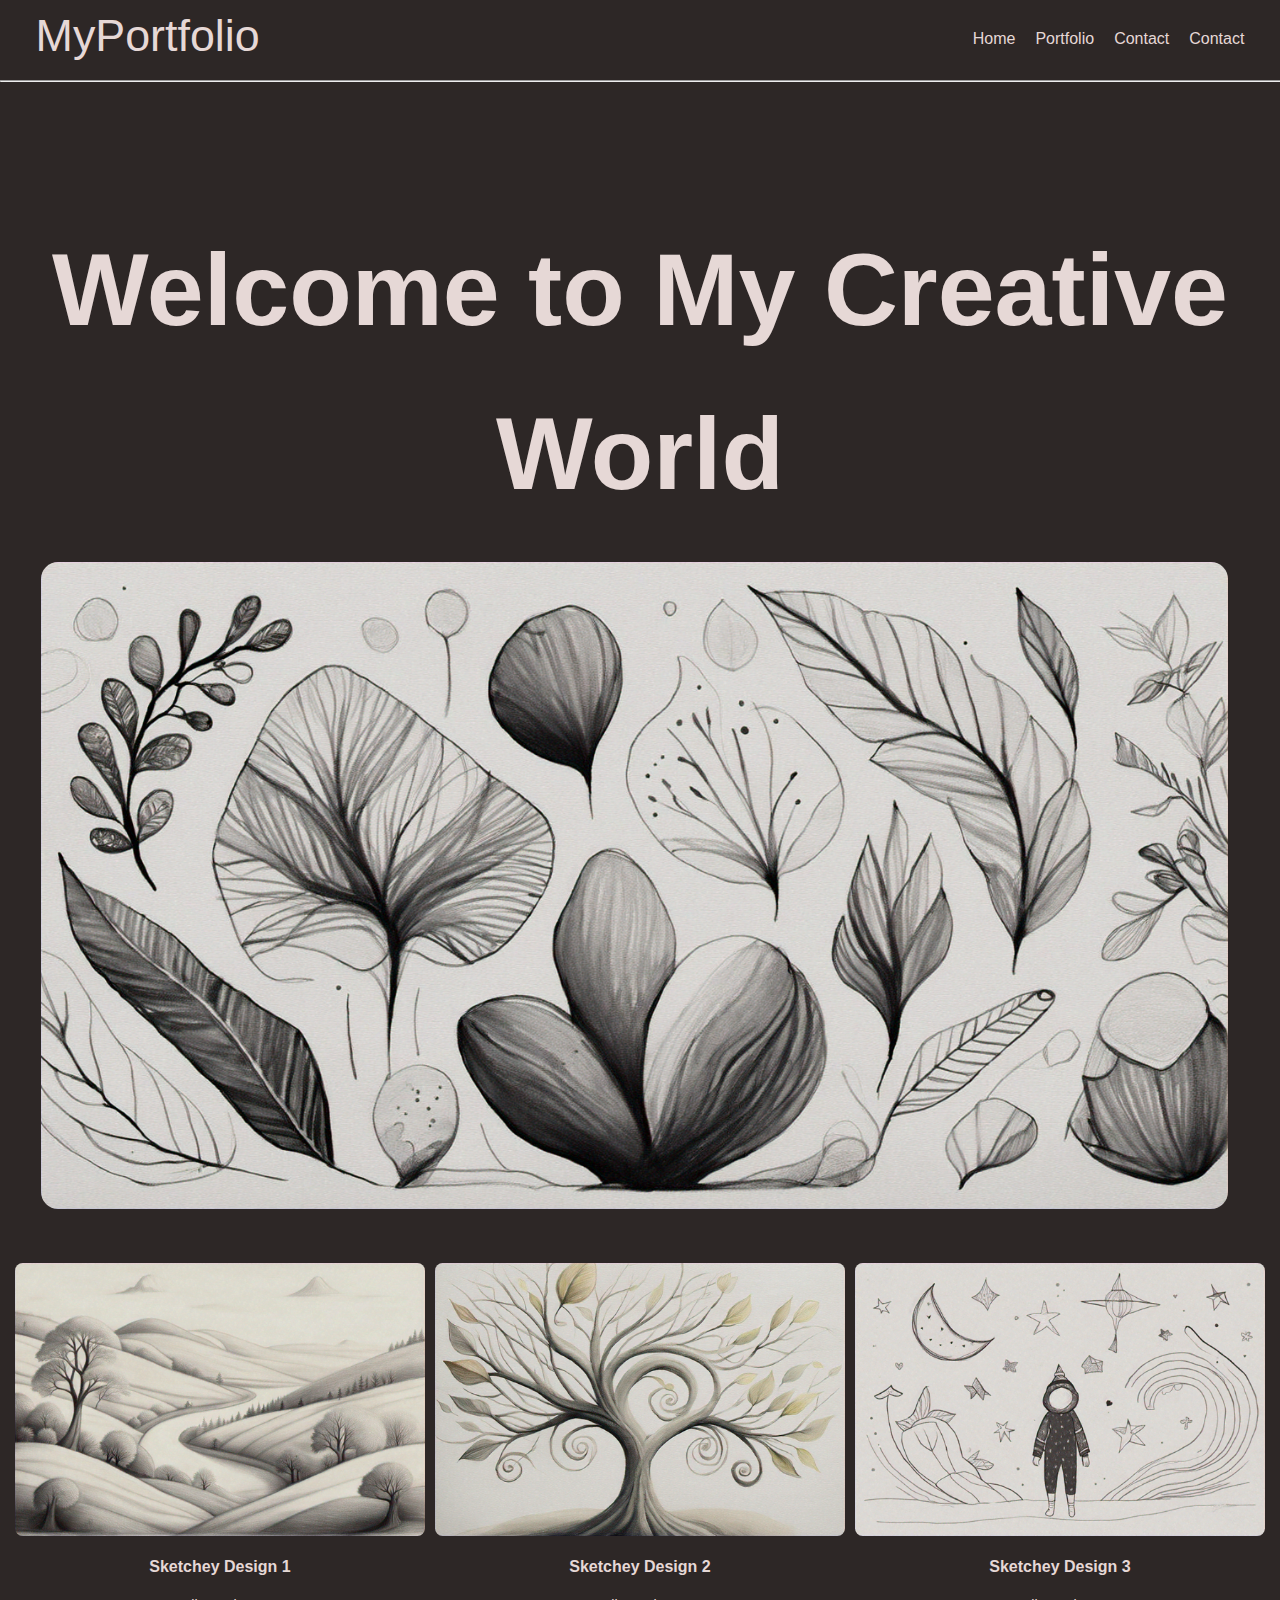
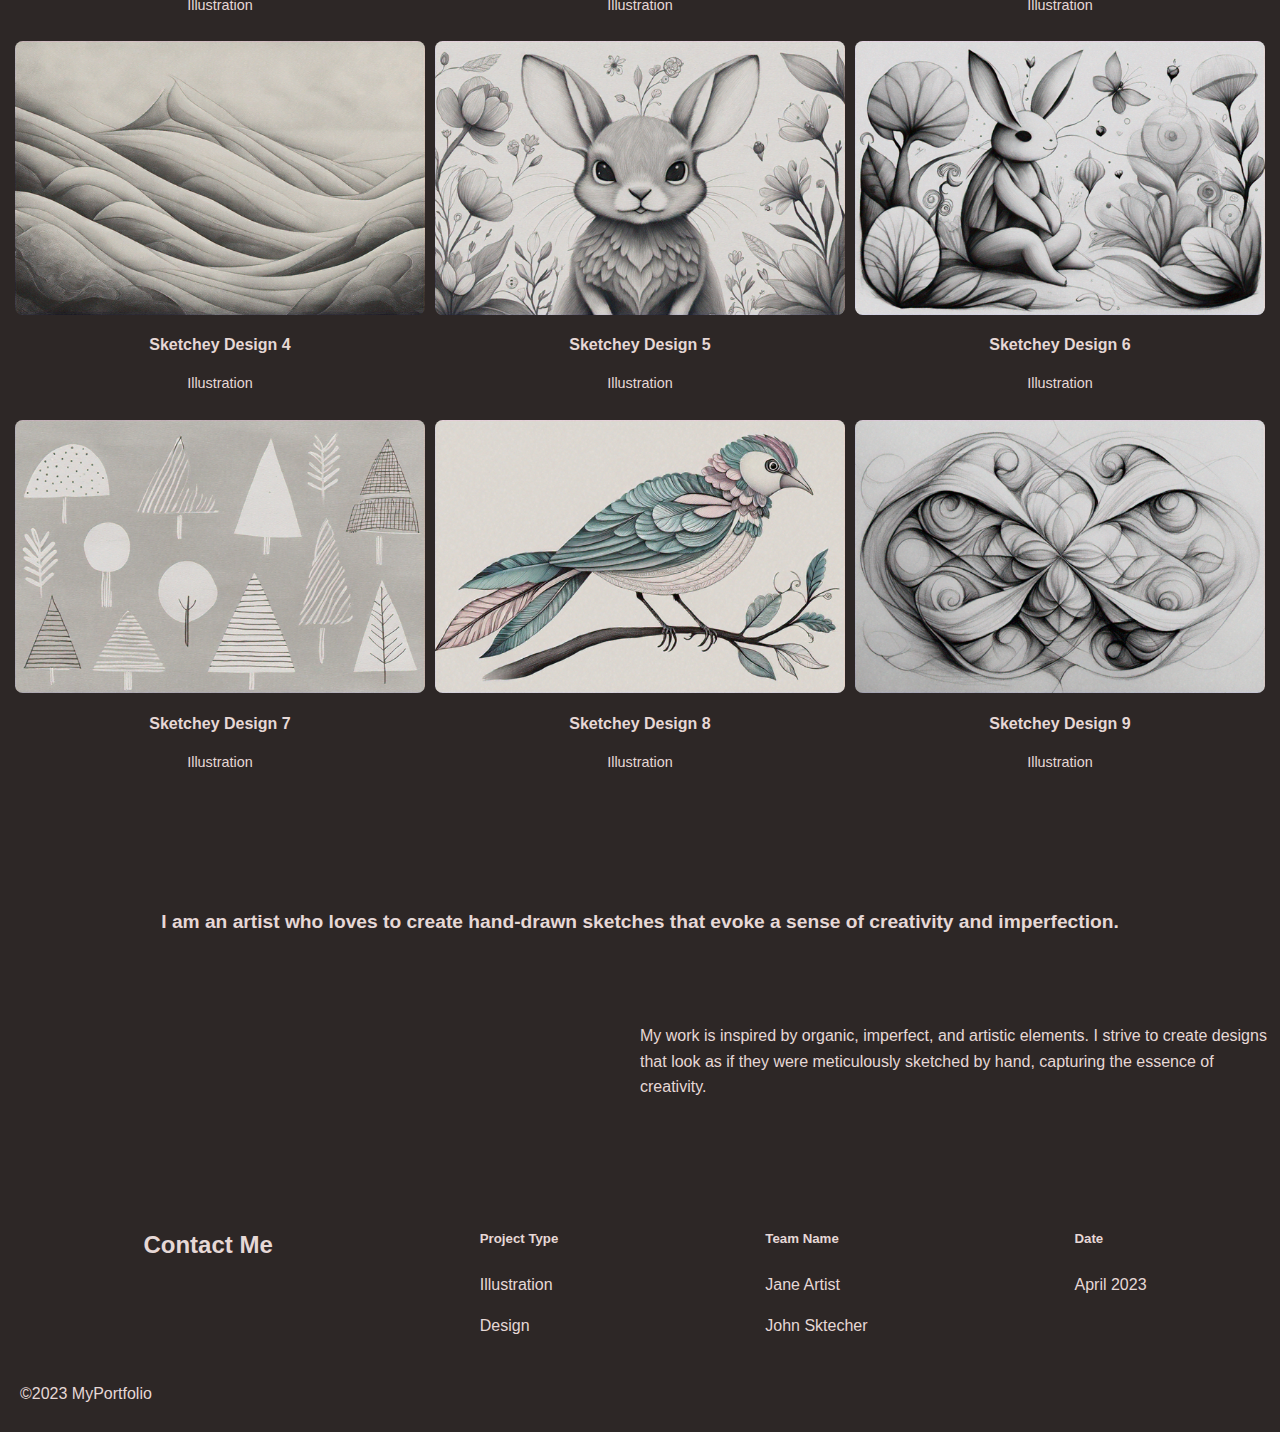
<file: index.html>
<!DOCTYPE html>
<html lang="en">
<head>
    <meta charset="UTF-8">
    <meta name="viewport" content="width=device-width, initial-scale=1.0">
    <title>My portfolio</title>
    <link rel="stylesheet" href="capstone.css">
</head>
<body>
    <header class="header">
        <div class="container">
            <nav class="nav">
                <div class="nav1">
                    <a href="#MyPortfolio">MyPortfolio</a>
                </div>
                <div class="header2">
                    <div>
                        <a href="#">Home</a>
                    </div>
                    <div>
                        <a href="#">Portfolio</a>
                
                    </div>
                    <div>
                        <a href="#">Contact</a>
                    </div>
                    <div>
                        <a href="#">Contact</a>
                    </div>
                </div>
            </div>
            </nav>
            
        </div>
    </header>
    <hr>
    <main>
        <section class="main">
            <h1>Welcome to My Creative World</h1>
            <div class="img">
                <img class="logo" src="capstone1 .png">
            </div>
            
        </section>
        <section class="portfolio">
            <div class="portfolio-grid">
                <div class="project">
                    <img src="capstone2.png" alt="Design 1">
                    <h3>Sketchey Design 1</h3>
                    <p>Illustration</p>
                </div>
                <div class="project">
                    <img src="capstone3.png" alt="Design 2">
                    <h3>Sketchey Design 2</h3>
                    <p>Illustration</p>
                </div>
                <div class="project">
                    <img src="capstone4.png" alt="Design 3">
                    <h3>Sketchey Design 3</h3>
                    <p>Illustration</p>
                </div>
                <div class="project">
                    <img src="capstone5.png" alt="Design 4">
                    <h3>Sketchey Design 4</h3>
                    <p>Illustration</p>
                </div>
                <div class="project">
                    <img src="capstone6.png" alt="Design 5">
                    <h3>Sketchey Design 5</h3>
                    <p>Illustration</p>
                </div>
                <div class="project">
                    <img src="capstone7.png" alt="Design 6">
                    <h3>Sketchey Design 6</h3>
                    <p>Illustration</p>
                </div>
                <div class="project">
                    <img src="capstone8.png" alt="Design 7">
                    <h3>Sketchey Design 7</h3>
                    <p>Illustration</p>
                </div>
                <div class="project">
                    <img src="capstone9.png" alt="Design 8">
                    <h3>Sketchey Design 8</h3>
                    <p>Illustration</p>

                </div>
                <div class="project">
                    <img src="capstone10.png" alt="Design 9">
                    <h3>Sketchey Design 9</h3>
                    <p>Illustration</p>
                </div>
                
            </div>
        </section>
        
        <section class="about">
            <div class="about1"><p>I am an artist who loves to create hand-drawn sketches that evoke a sense of creativity and imperfection.</p></div>
            <div class="about2"><p>My work is inspired by organic, imperfect, and artistic elements. I strive to create designs that look as if they were meticulously sketched by hand, capturing the essence of creativity.</p></div>
        </section>
        
        <section >
            <div class="last" >
                <h2>Contact Me</h2>
                <div class="footer1">
                    <h5>Project Type</h5>
                    <p>Illustration</p>
                    <p>Design</p>
                </div>
                <div class="footer2">
                    <h5>Team Name</h5>
                    <p>Jane Artist</p>
                    <p>John Sktecher</p>
                </div>
                <div class="footer3">
                    <h5>Date</h5>
                    <p>April 2023</p>
                </div>
            </div>
            
        </section>

        <footer class="footer">
            
            <p>&copy;2023 MyPortfolio</p>
        </footer>
    </main>
</body>
</html>
</file>
<file: capstone.css>
body{
    margin: 0;
    font-family: Arial, sans-serif;
    color:#E6D8D6;
    line-height: 1.6;
    background: #2D2726
}
.container{
    margin: 0 auto;
    padding: 0 2vw;
    background:#2D2726;
    border: 0;

}
hr{
    height: 0;
    width: 100%;
    border-width: 0.0125vw;
}
.nav{
    display: flex;
    justify-content: space-between;
}
.nav1{
    font-size: 3.5vw;
}
.header2{
    margin-top:2vw;
    display: flex;
    justify-content: space-around;
}
.img{
    width: 95%;
    height: 45vw;
    margin: 2vw;
    border-radius: 1vw;

}
.header {
    color:#E6D8D6;
    }
.logo {
        font-size: 24px;
        font-weight: bold;
        background-color:#2D2726;
    }
img{
        max-width: 100%;
        height:auto;
        border-radius: 1.33vw;
    }
nav a {
        color:#E6D8D6;
        margin: 0 10px;
        text-decoration: none;
        transition: color 0.3s ease,transform 0.3s ease;

    }

nav a:hover{
        text-decoration:underline;
        color: #F0A500;
        transform: scale(1.05);
        box-shadow: 0 2px 10px rgba(240, 165, 0, 0.4); 
    }
.main{
       text-align: center;
       padding: 50px 15px;
       background:#2D2726 ;
    }
.main h1{
        font-size: 8vw;
        margin-bottom: 20px;
    }
.portfolio{
        padding: 50px 15px;
        background: #2D2726;
        overflow-x: auto;
    }

.portfolio-grid{
        display: grid;
        gap:10px;
        grid-template-columns: repeat(3, 1fr);
        width: 100%;
        box-sizing: border-box;
        overflow: scroll;
    }
.project{
        text-align: center;
    }
.project img{
        height: auto;
        width: 100%;
        border-radius: 0.6vw;
    }
.project h3{
        margin: 10px 0 5px;
        font-size: 1em;
    }
.project p {
        color:#E6D8D6;
        font-size:0.9em
    }
.about1{
        background-color: #2D2726;
        font-size: 1.2em;
        font-weight: bolder;
        padding: 50px 15px;
        text-align: center;
        width: 90%;
        margin: auto;
        transition: all 0.3s ease;
    }
.about2{
        text-align: right;
        justify-self: end;
        background-color: #2D2726;
        width: 100%;
        display: flex;
        justify-content: flex-end;
    }
    .last h2:hover{
        font-weight: lighter;
        color:#F0A500;
        text-shadow: 2px 2px 6px rgba(0, 0, 0, 0.4); 
        
    }
    .footer1:hover{
            font-size: 20px;
            box-shadow: 0px 4px 8px rgba(169, 169, 169, 0.5); 
            color: #F0A500;
            transition:color 0.3s ease, transform 0.3s ease;
            transform: scale(1.05);
    }
    .footer2:hover{
        
        font-size: 20px;
        box-shadow: 0px 4px 8px rgba(169, 169, 169, 0.5); 
        color: #F0A500;
        transition: color 0.3s ease, transform 0.3s ease;
        transform: scale(1.05);
    }
    .footer3:hover{
        box-shadow: 0px 4px 8px rgba(169, 169, 169, 0.5); 
        color: #F0A500;
        transition: color 0.3s ease, transform 0.3s ease;
        transform: scale(1.05);
        font-size: 20px;
    }
    .about1:hover{
        background-color: #3B2F2C;
        color: #F0A500;
        box-shadow: 0 4px 12px rgba(0, 0, 0, 0.3);
        
    }

.about2 p{
        width: 50%;
        text-align: left;
    }
.contact{
        padding: 50px 15px;
        background:  #2D2726;
        text-align: center;
    }
.footer{
        text-align: left;
        padding: 10px 0 ;
        background-color: #2D2726;
        color:#E6D8D6;
        margin-left: 20px;
        animation: spin 2.5s linear infinite;
    }
    .last{
        display: flex;
        justify-content: space-around;
        margin-top: 90px;
        margin-left: 40px;
        margin-right: 30px;
        flex-wrap: wrap;
       
      
    
    }
    @media (max-width: 768px) {
        .portfolio-grid {
            gap: 8px;}
            .project h3 {
                font-size: 0.9em;
            }
        
            .main h1 {
                font-size: 6vw; 
            }
        
            .about1 {
                font-size: 1em;
            }
            .nav1{
                font-size: 4vw;
            }
        }


        @media (max-width: 480px) {
            .portfolio {
                overflow-x: auto; 
                padding: 30px 10px;
            }
        
            .portfolio-grid {
                gap: 5px; 
            }
        
            .project img {
                height: auto;
                width: 90%; 
            }
        
            .main h1 {
                font-size: 5vw;
            }
        
            .nav {
                flex-direction: column;
                text-align: center;
            }
        
            .about1 {
                font-size: 0.9em;
               
            }
        
            .last {
                flex-direction: column; 
                align-items: center;
             
            }
            nav a{
                margin: 5px 0;
                font-size: 0.9rem;
            }
            .last div{
                margin: 0;
            }
        }
        @keyframes spin {
            0%{
                color: chocolate;

            }
            25%{
                color:rgb(230, 101, 9);
            }
            50%{
                color: rgb(234, 63, 7);
            }
            100%{
                color: rgb(129, 0, 0);
            }
            
        }
</file>
